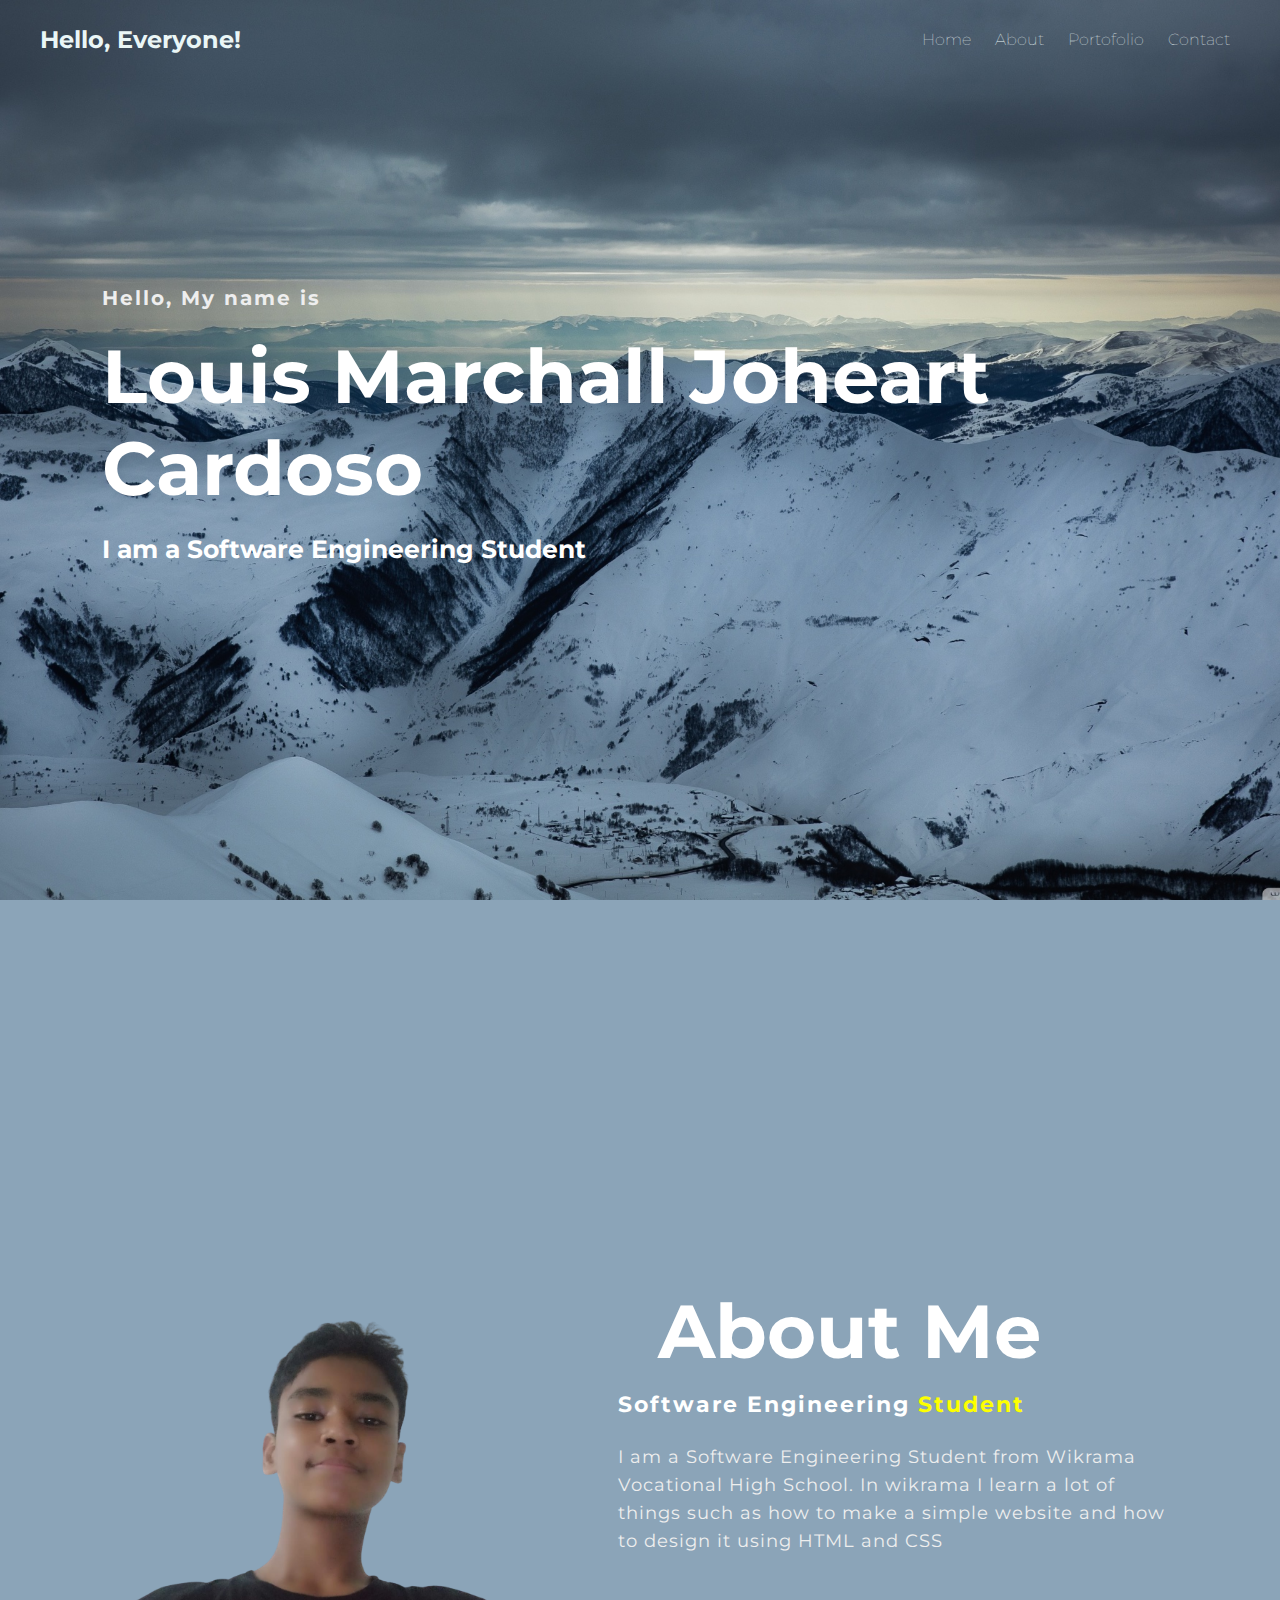
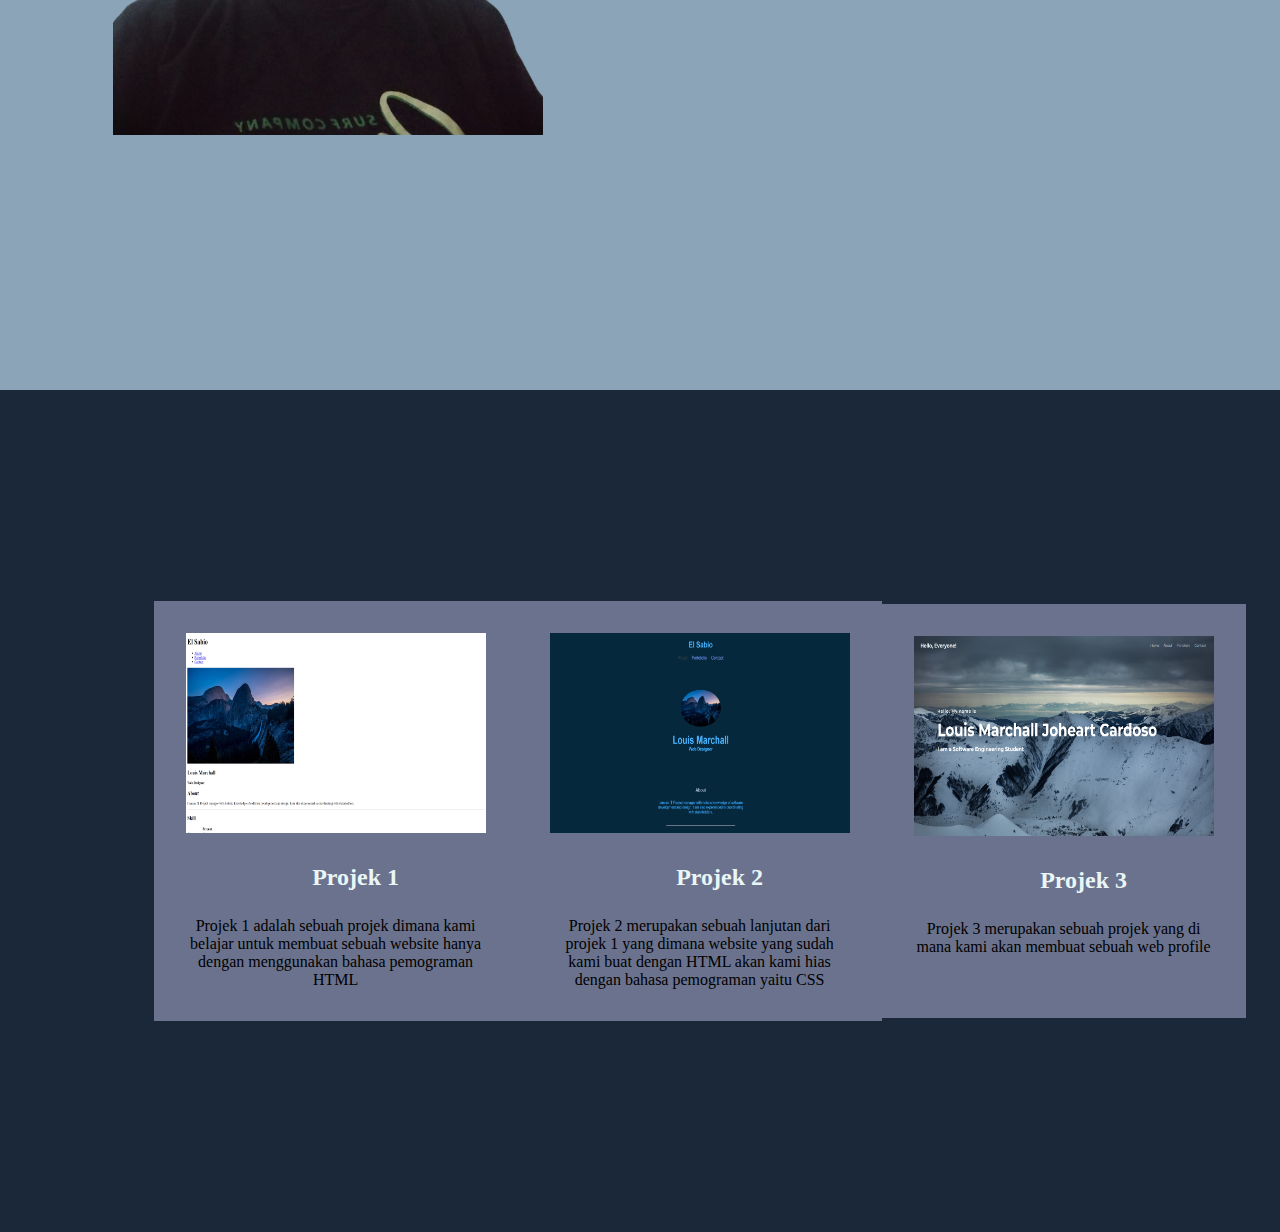
<file: index.html>
<!DOCTYPE html>
<html lang="en">
<head>
    <meta charset="UTF-8">
    <meta http-equiv="X-UA-Compatible" content="IE=edge">
    <meta name="viewport" content="width=device-width, initial-scale=1.0">
    <title>Hello World</title>
    <link rel="stylesheet" href="style.css">
    <link href="https://fonts.googleapis.com/icon?family=Material+Icons" rel="stylesheet">
    <link href="https://fonts.googleapis.com/css2?family=Montserrat:wght@300;400;700&display=swap" rel="stylesheet">
</head>
<body>        
    <div>
    <div class="hero"><nav>
        <input type="checkbox" id="check">
        <label for="check">
            <i class="material-icons" id="btn">subject</i>
            <i class="material-icons" id="close" >close</i>
        </label>
        <h2>Hello, Everyone!</h2>
        <ul class="overlay-content">
            <li><a href="#">Home</a></li>
            <li><a href="#aboutsection">About</a></li>
            <li><a href="#worksection">Portofolio</a></li>
            <li><a href="#">Contact</a></li>
        </ul>
    </nav>
    </div>
</div>

        <div class="content">
            <h4>Hello, My name is</h4>
            <h1>Louis Marchall Joheart Cardoso</h1>
            <h3>I am a Software Engineering Student</h3>
            
        </div>

    <section class="about">
        <a name="aboutsection"></a>
        <div class="main">
            <img src="img/WhatsApp_Image_2022-11-02_at_20.13.47.png-removebg.png">
            <div class="about-text">
            <h2>About Me</h2>
            <h5>Software Engineering <span>Student</span></h5>
            <p>I am a Software Engineering Student from Wikrama Vocational High School. In wikrama I learn a lot of things such as how to make a simple website and how to design it using HTML and CSS</p>

            </div>
        </div>
    </section>

    <section class="workhome">
        <a name="worksection"></a>
    <div class="content2">
        <div class="card">
            <img src="img/Screenshot 2022-10-12 082902.png" >
            <h2><b>Projek 1</b></h2> 
            <p>Projek 1 adalah sebuah projek dimana kami belajar untuk membuat sebuah website hanya dengan menggunakan bahasa pemograman HTML</p> 
        </div>
        <div class="card">
            <img src="img/Screenshot 2022-10-12 082957.png">
            <h2><b>Projek 2</b></h2> 
            <p>Projek 2 merupakan sebuah lanjutan dari projek 1 yang dimana website yang sudah kami buat dengan HTML akan kami hias dengan bahasa pemograman yaitu CSS</p> 
        </div>
        <div class="card">
            <img src="img/Screenshot 2022-11-09 140300.png" >
            <h2><b>Projek 3</b></h2> 
            <p>Projek 3 merupakan sebuah projek yang di mana kami akan membuat sebuah web profile</p> 
        </div>
    </div>
    </section>


</body>
</html>
</file>
<file: style.css>
* {
    margin: 0;
    padding: 0;
    scroll-behavior: smooth;
}

.hero{
    height: 100vh;
    width: 100%;
    background-image: url(img/snowy_mountains_2-2560x1440.png);
    background-size: cover;
    background-position: center;
    font-family: 'Montserrat', sans-serif;
}

nav{
    height: 80px;
}

.content{
    position: absolute;
    top: 50%;
    left: 8%;
    transform: translateY(-50%);
}

h1{
    color: white ;
    margin: 20px 0px 20px;
    font-size: 75px;
    font-family: 'Montserrat', sans-serif;
}

h3{
    color: white;
    font-size: 25px;
    margin-bottom: 50px;
    font-family: 'Montserrat', sans-serif;
}

h4{
    color: #EEEEEE;
    letter-spacing: 2px;
    font-size: 20px;
    font-family: 'Montserrat', sans-serif;
}



h2{
    line-height: 80px;
    display: inline-block;
    margin-left: 40px;
    color: #EAF6F6 ;
}

ul{
    float: right;
    margin-right: 40px;
    list-style: none;
}

ul li{
    display: inline-block;
    line-height: 80px;
    margin: 0 10px;
}

ul li a {
    text-decoration: none;
    font-weight: lighter;
    color: #EAF6F6;
}

ul li a:hover {
    color: rgb(49, 112, 175);
}

label #btn,
label #close {
    color: rgb(52, 58, 64);
    font-size: 30px;
    float: right;
    margin-right: 40px;
    line-height: 80px;
    cursor: pointer;
    display: none;
}

#check{
    display: none;
}

@media (max-width: 992px) {
    label #btn {
        display: block;
    }

    ul{
        position: fixed;
        width: 100%;
        height: 100vh;
        margin-right: 0;
        right: -100%;
        top: 80px;
        background-color: black;
        text-align: center;
        transition: .5s;
    }


    ul li{
        display: block;
        line-height: 10px;
        margin: 50px 0;
    }

    #check:checked ~ ul {
        right: 0;
    }

    #check:checked ~ label #btn {
        display: none;
    }

    #check:checked ~ label #close {
        display: block;
    }
}


.about{
    width: 100%;
    padding: 255.5px 0px;
    background-color: #8ba4b8;
}

.about img{
  height: auto;
  width: 430px;  
}

.about-text{
    width: 550px;
}

.main{
    width: 1130px;
    max-width: 95%;
    margin: 0 auto;
    display: flex;
    align-items: center;
    justify-content: space-around;
}

.about-text h2{
    color: white;
    font-size: 75px;
    text-transform: capitalize;
    margin-bottom: 20px;
    text-align: center;
    font-family: 'Montserrat', sans-serif;
}

.about-text h5{
    color: white;
    letter-spacing: 2px;
    font-size: 22px;
    margin-bottom:25px ;
    text-transform: capitalize;
    font-family: 'Montserrat', sans-serif;
}

span{
    color: #FDFF00;
}

.about-text p{
    color: #EEEEEE;
    letter-spacing: 1px;
    line-height: 28px;
    font-size: 18px;
    margin-bottom: 45px;
    font-family: 'Montserrat', sans-serif;
}



.content2 {
    display: flex;
    justify-content: space-around;
    align-items: center;
    min-height: 300px;
    padding: 0 12%;
  }
  
  .card {

    transition: 0.3s;
    width: 300px;
    min-height: 350px;
    background-color: #6B728E;
    padding: 32px;
    margin: 81px 0;
    text-align: center;
  }
  
  .card:hover {
    background-color: #fbcb7b;
  }
  
  .content3 {
    padding: 1% 12% 6% 12%;
    background-color: white;
    display:grid;
    grid-template-columns: 40% 60%;
  }
  
  .text2 {
    font-size: 18px;
    display: flex;
    align-items: center;
  }
  
  .content4 {
    text-align: center;
    padding: 6% 12%;
  }
  
  .content4 p {
    font-size: 18px;
  }


  .workhome{
    width: 100%;
    padding: 130px 0px;
    background-color: #1b283a;
  }

.card img{
    height: 200px;
    width: 300px;
}
</file>
